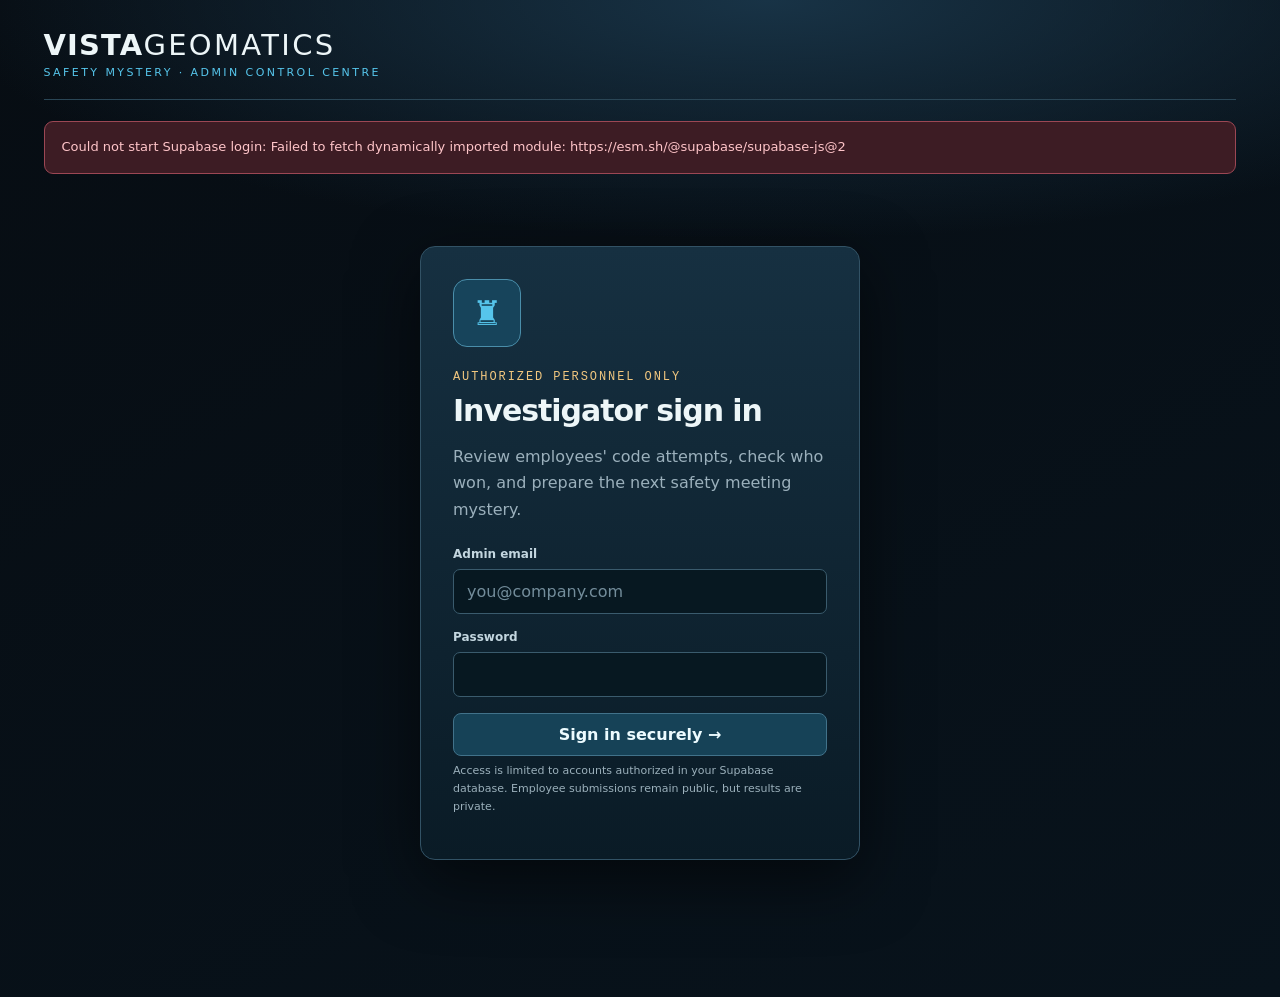
<file: admin.html>
<!DOCTYPE html>
<html lang="en">
<head>
<meta charset="utf-8">
<meta name="viewport" content="width=device-width,initial-scale=1">
<meta name="theme-color" content="#08131c">
<meta name="robots" content="noindex,nofollow">
<title>VISTAGEOMATICS | Safety Mystery Admin</title>
<style>
:root{color-scheme:dark;--bg:#08131c;--panel:#0f2230;--panel2:#142b3a;--line:#2a4656;--text:#edf6f8;--muted:#9bb0bc;--blue:#56c5eb;--green:#7fe4b1;--red:#ff8385;--gold:#f1c77f;--mono:Consolas,'SFMono-Regular',monospace;font-family:system-ui,-apple-system,'Segoe UI',sans-serif}
*{box-sizing:border-box}body{margin:0;background:radial-gradient(ellipse 80% 30% at 60% 0%,#183346,transparent 80%),linear-gradient(150deg,#070d13,var(--bg));color:var(--text);min-height:100vh}button,input,select{font:inherit}button{cursor:pointer}button:disabled{cursor:not-allowed;opacity:.52}button:focus-visible,input:focus-visible,select:focus-visible{outline:2px solid var(--blue);outline-offset:3px}a{color:var(--blue)}[hidden]{display:none!important}
.shell{max-width:1440px;margin:0 auto;padding:28px clamp(16px,3.4vw,50px) 65px}.top{display:flex;align-items:center;justify-content:space-between;gap:20px;padding-bottom:20px;border-bottom:1px solid var(--line)}.brand{font-size:clamp(19px,2.7vw,29px);font-weight:900;letter-spacing:.04em}.brand span{font-weight:300;letter-spacing:.08em}.brand-sub{font-size:11px;letter-spacing:.22em;color:var(--blue);margin-top:4px;text-transform:uppercase}.user{display:flex;align-items:center;gap:12px;flex-wrap:wrap}.user small{color:var(--muted)}.btn{display:inline-flex;align-items:center;justify-content:center;gap:8px;border:1px solid #41728a;background:#164257;color:#ecfbff;font-weight:750;border-radius:8px;padding:11px 15px;min-height:43px;transition:background .2s}.btn:hover:not(:disabled){background:#21556d}.btn.secondary{background:#142735;color:#cbdeea;border-color:#345365}.btn.critical{background:#4b2127;border-color:#975058;color:#ffdce0}.btn.outline{background:transparent}.btn.gold{background:#4e3b20;border-color:#9a7952;color:#ffe6b3}.btn.wide{width:100%}.btn.small{padding:7px 11px;min-height:33px;font-size:12px}
.intro{display:flex;justify-content:space-between;align-items:end;gap:24px;flex-wrap:wrap;margin:34px 0 24px}.overline{font:12px var(--mono);letter-spacing:.16em;text-transform:uppercase;color:var(--gold)}h1{font-size:clamp(29px,4.2vw,47px);margin:9px 0 6px;letter-spacing:-.035em}h2{font-size:20px;margin:0}h3{font-size:15px;margin:0}p{color:var(--muted);line-height:1.65}small,.small{font-size:12px;color:var(--muted)}.live{display:inline-flex;align-items:center;gap:8px;color:var(--green);font:bold 12px var(--mono);border:1px solid #33795f;background:#143228;border-radius:30px;padding:8px 12px}.live.off{color:var(--gold);border-color:#8c6a37;background:#352b1b}.live:before{content:"";width:8px;height:8px;background:currentColor;border-radius:50%;box-shadow:0 0 13px currentColor}
.stats{display:grid;grid-template-columns:repeat(4,minmax(0,1fr));gap:15px}.card{background:linear-gradient(135deg,#132938,#0b1a25);border:1px solid var(--line);border-radius:13px;padding:23px;box-shadow:0 9px 32px #0002;min-width:0}.stat-label{font:11px var(--mono);letter-spacing:.1em;text-transform:uppercase;color:var(--muted)}.stat-num{font-size:clamp(32px,3.3vw,49px);font-weight:850;letter-spacing:-.06em;margin:13px 0 4px}.stat-foot{color:var(--muted);font-size:12px}.stat-num.gold{color:var(--gold)}.stat-num.green{color:var(--green)}
.main-grid{display:grid;grid-template-columns:minmax(0,1.65fr) minmax(270px,1fr);gap:16px;margin:16px 0}.card-head{display:flex;align-items:center;justify-content:space-between;gap:14px;flex-wrap:wrap;margin-bottom:16px}.winner-panel{display:flex;align-items:center;gap:22px;margin:14px 0;padding:26px 20px;border:1px dashed #6b5841;border-radius:10px;background:radial-gradient(ellipse at 10% 50%,#443723a8,transparent 80%)}.winner-icon{font-size:56px}.winner-name{font-size:clamp(24px,3vw,33px);font-weight:900;letter-spacing:-.03em;color:#f7dfaa;overflow-wrap:anywhere}.winner-date{font-size:13px;color:#b8aca0;margin-top:5px}.note{font:12px/1.7 var(--mono);color:var(--muted);margin:0}.filters{display:flex;gap:8px;align-items:center;flex-wrap:wrap}.field{display:flex;flex-direction:column;gap:8px;min-width:0}.field label{font-size:12px;font-weight:700;color:#c3d6df}.field input,.field select,.select{width:100%;background:#071821;border:1px solid #3a5b6d;border-radius:7px;color:#eef9fc;padding:12px 13px;min-height:44px}.select{width:min(340px,100%)}.field input::placeholder{color:#738d9b}.formgrid{display:grid;grid-template-columns:repeat(2,minmax(0,1fr));gap:15px}.field.full{grid-column:1/-1}.hint{font-size:11px;color:#9bb0bb;margin-top:6px}.new-round{padding-top:14px;border-top:1px solid var(--line);margin-top:17px}.new-round h3{margin-bottom:13px}.actions{display:flex;flex-wrap:wrap;gap:10px;margin-top:18px}.banner{background:#2c2416;border:1px solid #907037;border-radius:9px;padding:15px 17px;color:#ffe2a9;font-size:13px;line-height:1.6;margin:21px 0}.banner.error{background:#3d1c24;border-color:#9c4754;color:#ffc5c9}.banner.good{background:#17342c;border-color:#2d805e;color:#b6f3ce}.banner[hidden]{display:none}.subtle{color:#c5d2d7}.table-wrap{overflow:auto;border-radius:9px;border:1px solid #2b4352}table{border-collapse:collapse;width:100%;min-width:580px}th,td{text-align:left;padding:14px 16px;border-bottom:1px solid #233845;font-size:13px}th{background:#0d212e;color:#aabfc9;text-transform:uppercase;font:11px var(--mono);letter-spacing:.07em}td{color:#e1eef3}tbody tr:hover{background:#19324355}tbody tr:last-child td{border-bottom:0}.tag{display:inline-block;font:700 10px var(--mono);padding:5px 7px;border-radius:4px;border:1px solid #448569;color:#9ff3c6;background:#14382c}.tag.no{border-color:#78434b;color:#ffc0c4;background:#362027}.tag.gold{border-color:#a1864a;background:#392f1d;color:#ffdf8d}.empty{padding:35px;text-align:center;color:var(--muted)}.table-ctrl{display:flex;align-items:center;gap:9px;flex-wrap:wrap}.footer-row{display:flex;align-items:center;justify-content:space-between;gap:15px;flex-wrap:wrap;margin-top:15px}.pager{display:flex;align-items:center;gap:12px}.history{margin-top:16px}.history-list{display:grid;grid-template-columns:repeat(2,minmax(0,1fr));gap:12px}.round-card{display:flex;text-align:left;align-items:center;justify-content:space-between;gap:15px;width:100%;background:#0b1e2a;border:1px solid #2b495b;color:var(--text);border-radius:9px;padding:15px;min-width:0}.round-card.selected{border-color:var(--blue);background:#18384a}.round-card small{display:block;margin-top:7px}.round-title{font-weight:800;overflow-wrap:anywhere}
.login{max-width:440px;margin:clamp(45px,8vh,95px) auto;padding:32px;border:1px solid #325265;background:linear-gradient(#163041,#0a1b26);border-radius:15px;box-shadow:0 20px 65px #0008}.login-icon{display:grid;place-items:center;height:68px;width:68px;border-radius:14px;border:1px solid #4a8eaa;background:#17445b;color:var(--blue);font-size:34px;margin-bottom:23px}.login h1{font-size:30px}.login form{display:grid;gap:16px;margin-top:24px}.preview{display:inline-block;color:#ffe1a5;background:#47351c;border:1px solid #947544;border-radius:4px;padding:6px 9px;font:bold 10px var(--mono);letter-spacing:.09em;margin:10px 0}
@media(max-width:950px){.stats{grid-template-columns:repeat(2,minmax(0,1fr))}.main-grid{grid-template-columns:1fr}.history-list{grid-template-columns:1fr}}
@media(max-width:520px){.shell{padding:16px 12px 38px}.card{padding:17px}.stats{gap:9px}.stat-num{font-size:33px}.formgrid{grid-template-columns:1fr}.top{align-items:flex-start}.brand{font-size:19px}.brand-sub{font-size:9px}.winner-panel{padding:17px;gap:12px}.winner-icon{font-size:40px}.card-head{align-items:flex-start}.login{padding:22px}.user small{display:none}}
</style>
</head>
<body>
<div class="shell">
  <header class="top">
    <div><div class="brand">VISTA<span>GEOMATICS</span></div><div class="brand-sub">Safety mystery · Admin control centre</div></div>
    <div class="user"><small id="signed-in-email"></small><button id="logout" class="btn secondary small" hidden>Sign out</button></div>
  </header>
  <div class="banner" id="notice" hidden role="status" aria-live="polite"></div>
  <section class="login" id="login-view">
    <div class="login-icon" aria-hidden="true">♜</div>
    <div class="overline">Authorized personnel only</div>
    <h1>Investigator sign in</h1>
    <p>Review employees' code attempts, check who won, and prepare the next safety meeting mystery.</p>
    <form id="login-form">
      <div class="field"><label for="email">Admin email</label><input type="email" id="email" autocomplete="username" placeholder="you@company.com" required></div>
      <div class="field"><label for="password">Password</label><input type="password" id="password" autocomplete="current-password" required></div>
      <button class="btn wide" type="submit" id="login-btn">Sign in securely →</button>
    </form>
    <p class="hint">Access is limited to accounts authorized in your Supabase database. Employee submissions remain public, but results are private.</p>
  </section>
  <main id="dashboard" hidden>
    <div class="intro"><div><div class="overline">■ &nbsp; Classified investigation records</div><h1>Competition command centre</h1><p id="active-description">Results and records are stored securely for each safety meeting.</p></div><div class="user"><span class="live" id="live-status">LIVE COMPETITION</span><button type="button" class="btn secondary" id="refresh">↻ Refresh</button></div></div>
    <div class="stats">
      <div class="card"><div class="stat-label">Attempts submitted</div><div class="stat-num" id="s-attempts">0</div><div class="stat-foot">All guesses in selected case</div></div>
      <div class="card"><div class="stat-label">Correct entries</div><div class="stat-num green" id="s-correct">0</div><div class="stat-foot">Every successful submission</div></div>
      <div class="card"><div class="stat-label">Employees who solved it</div><div class="stat-num" id="s-solvers">0</div><div class="stat-foot">Unique entered names</div></div>
      <div class="card"><div class="stat-label">Saved competitions</div><div class="stat-num gold" id="s-rounds">0</div><div class="stat-foot">History never erased by new rounds</div></div>
    </div>
    <div class="main-grid">
      <section class="card"><div class="card-head"><h2>🏆 &nbsp;First person to crack the case</h2><span id="winner-tag" class="tag gold">CASE FILE</span></div><div class="winner-panel"><div class="winner-icon" aria-hidden="true">🏆</div><div><div class="winner-name" id="winner-name">No winner yet</div><div class="winner-date" id="winner-date">Awaiting the first correct code</div></div></div><p class="note">The database awards exactly one first-place win per competition. Other correct submissions appear in the records below.</p></section>
      <section class="card"><div class="card-head"><h2>🔐 &nbsp;Competition controls</h2><span class="small">Administrator only</span></div><p class="note" id="current-summary">New competitions open automatically when created.</p><div class="new-round"><h3>Start a new competition</h3><form id="new-round-form"><div class="formgrid"><div class="field full"><label for="new-title">Case title</label><input id="new-title" type="text" maxlength="100" minlength="3" placeholder="November 2026 Safety Mystery" required></div><div class="field"><label for="new-code">Winning code</label><input id="new-code" type="password" autocomplete="new-password" maxlength="12" minlength="1" placeholder="Enter secret" autocomplete="off" spellcheck="false" required></div><div class="field"><label for="repeat-code">Confirm code</label><input id="repeat-code" type="password" autocomplete="new-password" maxlength="12" minlength="1" placeholder="Repeat secret" autocomplete="off" spellcheck="false" required></div></div><div class="hint">1–12 letters, numbers, or hyphens. Stored as a one-way hash, never in public HTML.</div><div class="actions"><button class="btn gold" type="submit" id="start-btn">＋ Start new round</button><button class="btn critical" type="button" id="close-btn">Close active round</button></div></form></div><p class="hint">Starting a new round archives the current one, keeping every attempt, winner, and timestamp. Your published safe switches to the new code automatically.</p></section>
    </div>
    <section class="card"><div class="card-head"><div><h2>Employee submissions</h2><p style="margin:6px 0 0">See everyone who tried, including correct and incorrect entries.</p></div><div class="table-ctrl"><select id="round-picker" class="select" aria-label="Select competition"></select><select id="result-filter" class="select" style="width:auto" aria-label="Filter results"><option value="all">All attempts</option><option value="correct">Correct only</option><option value="wrong">Incorrect only</option></select><button class="btn small" id="export-btn" type="button">↓ Export CSV</button></div></div>
      <div class="table-wrap"><table><thead><tr><th>#</th><th>Employee name</th><th>Result</th><th>Submitted</th><th>Prize</th></tr></thead><tbody id="attempt-rows"><tr><td colspan="5" class="empty">No entries yet</td></tr></tbody></table></div>
      <div class="footer-row"><div id="row-count" class="small">0 attempts</div><div class="pager"><button type="button" class="btn small secondary" id="prev-page">← Previous</button><span id="page-label" class="small">Page 1</span><button type="button" class="btn small secondary" id="next-page">Next →</button></div></div>
    </section>
    <section class="card history"><div class="card-head"><div><h2>Competition archive</h2><p style="margin:6px 0 0">Select any previous case to review its winner and full attempt history.</p></div><span class="small">Records retained in Supabase</span></div><div class="history-list" id="history-list"></div></section>
  </main>
</div>
<script type="module">
'use strict';
// ───────────────── ADMIN PAGE CONFIGURATION ─────────────────
// Paste the project URL and PUBLIC publishable (or legacy anon) key here.
// NEVER paste a database password, service_role key or secret key here.
const CONFIG={
  SUPABASE_URL:'https://ilcounsnndvyhdqgtkjl.supabase.co', // Example: 'https://your-project-ref.supabase.co'
  PUBLISHABLE_KEY:'sb_publishable_2Z2ykVnPCEXBqfRqt0U3cQ_GnUZALkX' // Supabase dashboard → Project Settings → API Keys → Publishable key
};
// ────────────────────────────────────────────────────────────
const $=id=>document.getElementById(id);
const configured=Boolean(CONFIG.SUPABASE_URL.trim()&&CONFIG.PUBLISHABLE_KEY.trim());
let sb=null,rounds=[],activeId=null,selectedId=null,entries=[],page=0,total=0,loading=false;
const pageSize=100;
const fmt=time=>time?new Date(time).toLocaleString('en-CA',{dateStyle:'medium',timeStyle:'short'}):'—';
const formatN=n=>Number(n||0).toLocaleString('en-CA');
const thisRound=()=>rounds.find(r=>r.id===selectedId)??null;
const hasWinner=()=>Boolean(thisRound()?.winner_name);
function notify(text,kind=''){const n=$('notice');n.textContent=text;n.className='banner'+(kind?' '+kind:'');n.hidden=!text;if(text)n.scrollIntoView({block:'nearest',behavior:'smooth'});}
function setBusy(v){loading=v;for(const id of ['refresh','export-btn','start-btn','close-btn'])$(id).disabled=v||!configured;}
function showApp(user){$('login-view').hidden=true;$('dashboard').hidden=false;$('logout').hidden=false;$('signed-in-email').textContent=user?.email??'';}
function showLogin(){ $('login-view').hidden=false;$('dashboard').hidden=true;$('logout').hidden=true;$('signed-in-email').textContent=''; }
async function api(payload){
  if(!sb)throw Error('Connect your Supabase project first');
  const {data:{session},error}=await sb.auth.getSession();
  if(error||!session)throw Error('Please sign in again');
  const res=await fetch(CONFIG.SUPABASE_URL.replace(/\/$/,'')+'/functions/v1/smooth-service',{
    method:'POST',headers:{'Content-Type':'application/json','Authorization':'Bearer '+session.access_token},
    body:JSON.stringify(payload)
  });
  const result=await res.json().catch(()=>({error:'Unexpected server response'}));
  if(!res.ok)throw Error(result.error||'Server unavailable');
  return result;
}
function renderOverview(){
  const r=thisRound();const active=rounds.find(x=>x.id===activeId);
  $('s-attempts').textContent=formatN(r?.total_attempts);
  $('s-correct').textContent=formatN(r?.correct_attempts);
  $('s-solvers').textContent=formatN(r?.unique_solvers);
  $('s-rounds').textContent=formatN(rounds.length);
  $('winner-name').textContent=r?.winner_name??'No winner yet';
  $('winner-date').textContent=r?.winner_name?'First correct entry: '+fmt(r.won_at):'Awaiting the first correct code';
  $('winner-tag').textContent=r?.is_active?'CURRENT ROUND':'ARCHIVED CASE';
  $('live-status').textContent=active?.is_active?'ACCEPTING CODES':'ROUND CLOSED';
  $('live-status').classList.toggle('off',!active?.is_active);
  $('active-description').textContent=active?.title??'No active competition';
  $('current-summary').textContent=active ? `${active.title} · ${active.is_active?'Accepting submissions':'Closed to entries'}` : 'No active competition selected';
  $('close-btn').disabled=!configured||loading||!active?.is_active;
  $('round-picker').replaceChildren();
  for(const item of rounds){const op=document.createElement('option');op.value=item.id;op.textContent=item.title+(item.is_active?' · ACTIVE':' · ARCHIVED');$('round-picker').appendChild(op);}
  $('round-picker').value=selectedId||'';
  $('history-list').replaceChildren();
  for(const item of rounds){const b=document.createElement('button');b.type='button';b.className='round-card'+(item.id===selectedId?' selected':'');
    const block=document.createElement('div');const strong=document.createElement('div');strong.className='round-title';strong.textContent=item.title;
    const detail=document.createElement('small');detail.textContent=`${formatN(item.total_attempts)} attempts · ${formatN(item.correct_attempts)} correct · Winner: ${item.winner_name||'None'}`;
    block.append(strong,detail);const badge=document.createElement('span');badge.className='tag'+(item.is_active?'':' gold');badge.textContent=item.is_active?'LIVE':'ARCHIVED';b.append(block,badge);
    b.addEventListener('click',()=>chooseRound(item.id));$('history-list').append(b);
  }
}
function renderTable(){
  const filter=$('result-filter').value;
  const selected=configured?entries:entries.filter(e=>filter==='all'||(filter==='correct'?e.correct:!e.correct));
  const body=$('attempt-rows');body.replaceChildren();
  if(!selected.length){const tr=document.createElement('tr');const td=document.createElement('td');td.colSpan=5;td.className='empty';td.textContent=entries.length?'No matches on this page':'No submissions in this competition';tr.append(td);body.append(tr);}
  else for(const [i,e] of selected.entries()){
    const tr=document.createElement('tr');const cells=[String(page*pageSize+i+1),e.employee_name,e.correct?'CORRECT':'INCORRECT',fmt(e.attempted_at),e.id===thisRound()?.winner_attempt_id?'🏆 FIRST WINNER':'—'];
    for(const [idx,value] of cells.entries()){const td=document.createElement('td');if(idx===2){const tag=document.createElement('span');tag.className='tag'+(e.correct?'':' no');tag.textContent=value;td.append(tag);}else td.textContent=value;tr.append(td);}body.append(tr);
  }
  $('row-count').textContent=`${formatN(configured?total:selected.length)} ${filter==='all'?'saved attempts':filter+' entries'} · page ${page+1}`;
  $('page-label').textContent=`Page ${page+1} of ${Math.max(1,Math.ceil(total/pageSize))}`;
  $('prev-page').disabled=loading||page===0;
  $('next-page').disabled=loading||(page+1)*pageSize>=total;
}
async function loadOverview(keepSelection=true){
  setBusy(true);
  try{
    const data=await api({action:'overview'});
    rounds=Array.isArray(data.rounds)?data.rounds:[];
    activeId=data.active_round_id;
    if(!keepSelection||!rounds.some(r=>r.id===selectedId))selectedId=activeId||rounds[0]?.id||null;
    renderOverview();await fetchAttempts(0);
    notify('');
  }catch(e){notify(e.message,'error');}
  finally{setBusy(false);renderTable();}
}
async function fetchAttempts(nextPage){
  if(!selectedId){entries=[];total=0;page=0;renderTable();return;}
  const response=await api({action:'attempts',competition_id:selectedId,page:nextPage,result_filter:$('result-filter').value});
  entries=response.entries??[];page=nextPage;total=response.count??0;renderTable();
}
async function chooseRound(id){selectedId=id;renderOverview();setBusy(true);try{await fetchAttempts(0);notify('');}catch(e){notify(e.message,'error');}finally{setBusy(false);renderTable();}}
$('round-picker').addEventListener('change',e=>chooseRound(e.target.value));
$('result-filter').addEventListener('change',()=>{if(configured)chooseRound(selectedId);else renderTable();});
$('refresh').addEventListener('click',()=>loadOverview(true));
$('prev-page').addEventListener('click',async()=>{setBusy(true);try{await fetchAttempts(page-1);}catch(e){notify(e.message,'error');}finally{setBusy(false);renderTable();}});
$('next-page').addEventListener('click',async()=>{setBusy(true);try{await fetchAttempts(page+1);}catch(e){notify(e.message,'error');}finally{setBusy(false);renderTable();}});
$('new-round-form').addEventListener('submit',async e=>{
  e.preventDefault();if(!configured||loading)return;
  const title=$('new-title').value.trim();const code=$('new-code').value.trim().toUpperCase();
  const repeat=$('repeat-code').value.trim().toUpperCase();
  if(!/^[A-Z0-9-]{1,12}$/.test(code)){notify('The winning code must be 1–12 letters, numbers, or hyphens.','error');return;}
  if(code!==repeat){notify('The two code entries do not match.','error');return;}
  if(!confirm(`Start “${title}”?\n\nThe existing competition will close, and all its entries and winner remain archived. The new competition becomes active immediately.`))return;
  setBusy(true);
  try{await api({action:'start_round',title,code});$('new-round-form').reset();selectedId=null;await loadOverview(false);notify('New competition activated. Previous results were saved permanently.','good');}
  catch(err){notify(err.message,'error');}
  finally{setBusy(false);renderOverview();}
});
$('close-btn').addEventListener('click',async()=>{
  if(!configured||loading)return;
  if(!confirm('Close the active competition? Employees will no longer be able to submit a code. All results will be kept.'))return;
  setBusy(true);
  try{await api({action:'close_round'});await loadOverview(true);notify('Competition closed. All results remain saved.','good');}
  catch(err){notify(err.message,'error');}finally{setBusy(false);renderOverview();}
});
function csvEscape(x){const text=String(x??'');return '"'+text.replace(/"/g,'""')+'"';}
$('export-btn').addEventListener('click',async()=>{
  if(!configured||loading||!selectedId)return;
  setBusy(true);
  try{
    const selected=thisRound();const all=[];let p=0,expected=0;
    do{const result=await api({action:'attempts',competition_id:selectedId,page:p++,result_filter:'all'});expected=result.count??0;all.push(...(result.entries??[]));if(p>10000)throw Error('Export too large.');}while(all.length<expected);
    const rows=[['Case','Employee name','Correct','Submitted (UTC)','First winning attempt'],...all.map(entry=>[selected.title,entry.employee_name,entry.correct?'YES':'NO',entry.attempted_at,entry.id===selected.winner_attempt_id?'YES':'NO'])];
    const csv='\ufeff'+rows.map(r=>r.map(csvEscape).join(',')).join('\r\n');
    const blob=new Blob([csv],{type:'text/csv;charset=utf-8'}),url=URL.createObjectURL(blob);
    const link=document.createElement('a');link.href=url;link.download='VISTA_Safety_Mystery_'+selected.id+'.csv';document.body.append(link);link.click();link.remove();setTimeout(()=>URL.revokeObjectURL(url),4000);
    notify(`Exported ${formatN(all.length)} entries from “${selected.title}”.`,'good');
  }catch(e){notify(e.message,'error');}finally{setBusy(false);renderTable();}
});
$('login-form').addEventListener('submit',async e=>{
  e.preventDefault();if(!sb)return;
  $('login-btn').disabled=true;
  try{
    const {data,error}=await sb.auth.signInWithPassword({email:$('email').value.trim(),password:$('password').value});
    if(error)throw error;
    $('password').value='';showApp(data.user);await loadOverview(false);
  }catch(err){notify(err.message||'Unable to sign in','error');}
  finally{$('login-btn').disabled=false;}
});
$('logout').addEventListener('click',async()=>{if(sb)await sb.auth.signOut();showLogin();rounds=[];entries=[];notify('Signed out.');});
if(!configured){
  // Preview UI uses clearly fictional data. Do not publish this as an active admin dashboard.
  $('login-view').hidden=true;$('dashboard').hidden=false;
  $('logout').hidden=true;$('signed-in-email').textContent='PREVIEW ONLY';
  rounds=[{id:'sample-2026',title:'SAMPLE · October 2026 Safety Mystery',is_active:true,created_at:new Date().toISOString(),total_attempts:6,correct_attempts:3,unique_solvers:3,winner_name:'Demo Employee A',won_at:new Date().toISOString(),winner_attempt_id:2}];
  activeId=selectedId='sample-2026';entries=[
    {id:1,employee_name:'Demo Employee C',correct:false,attempted_at:new Date().toISOString()},
    {id:2,employee_name:'Demo Employee A',correct:true,attempted_at:new Date().toISOString()},
    {id:3,employee_name:'Demo Employee B',correct:false,attempted_at:new Date().toISOString()},
    {id:4,employee_name:'Demo Employee B',correct:true,attempted_at:new Date().toISOString()},
    {id:5,employee_name:'Demo Employee C',correct:true,attempted_at:new Date().toISOString()},
    {id:6,employee_name:'Demo Employee D',correct:false,attempted_at:new Date().toISOString()}
  ];total=entries.length;
  renderOverview();renderTable();setBusy(false);
  notify('PREVIEW MODE · These are fictional sample records. Connect Supabase to show real employees, winners and history. All management buttons are disabled.','error');
}else{
  try{
    const {createClient}=await import('https://esm.sh/@supabase/supabase-js@2');
    sb=createClient(CONFIG.SUPABASE_URL,CONFIG.PUBLISHABLE_KEY,{auth:{persistSession:true,autoRefreshToken:true}});
    const {data:{session}}=await sb.auth.getSession();
    if(session){showApp(session.user);await loadOverview(false);}else showLogin();
  }catch(e){notify('Could not start Supabase login: '+e.message,'error');}
}
</script>
</body>
</html>
</file>
